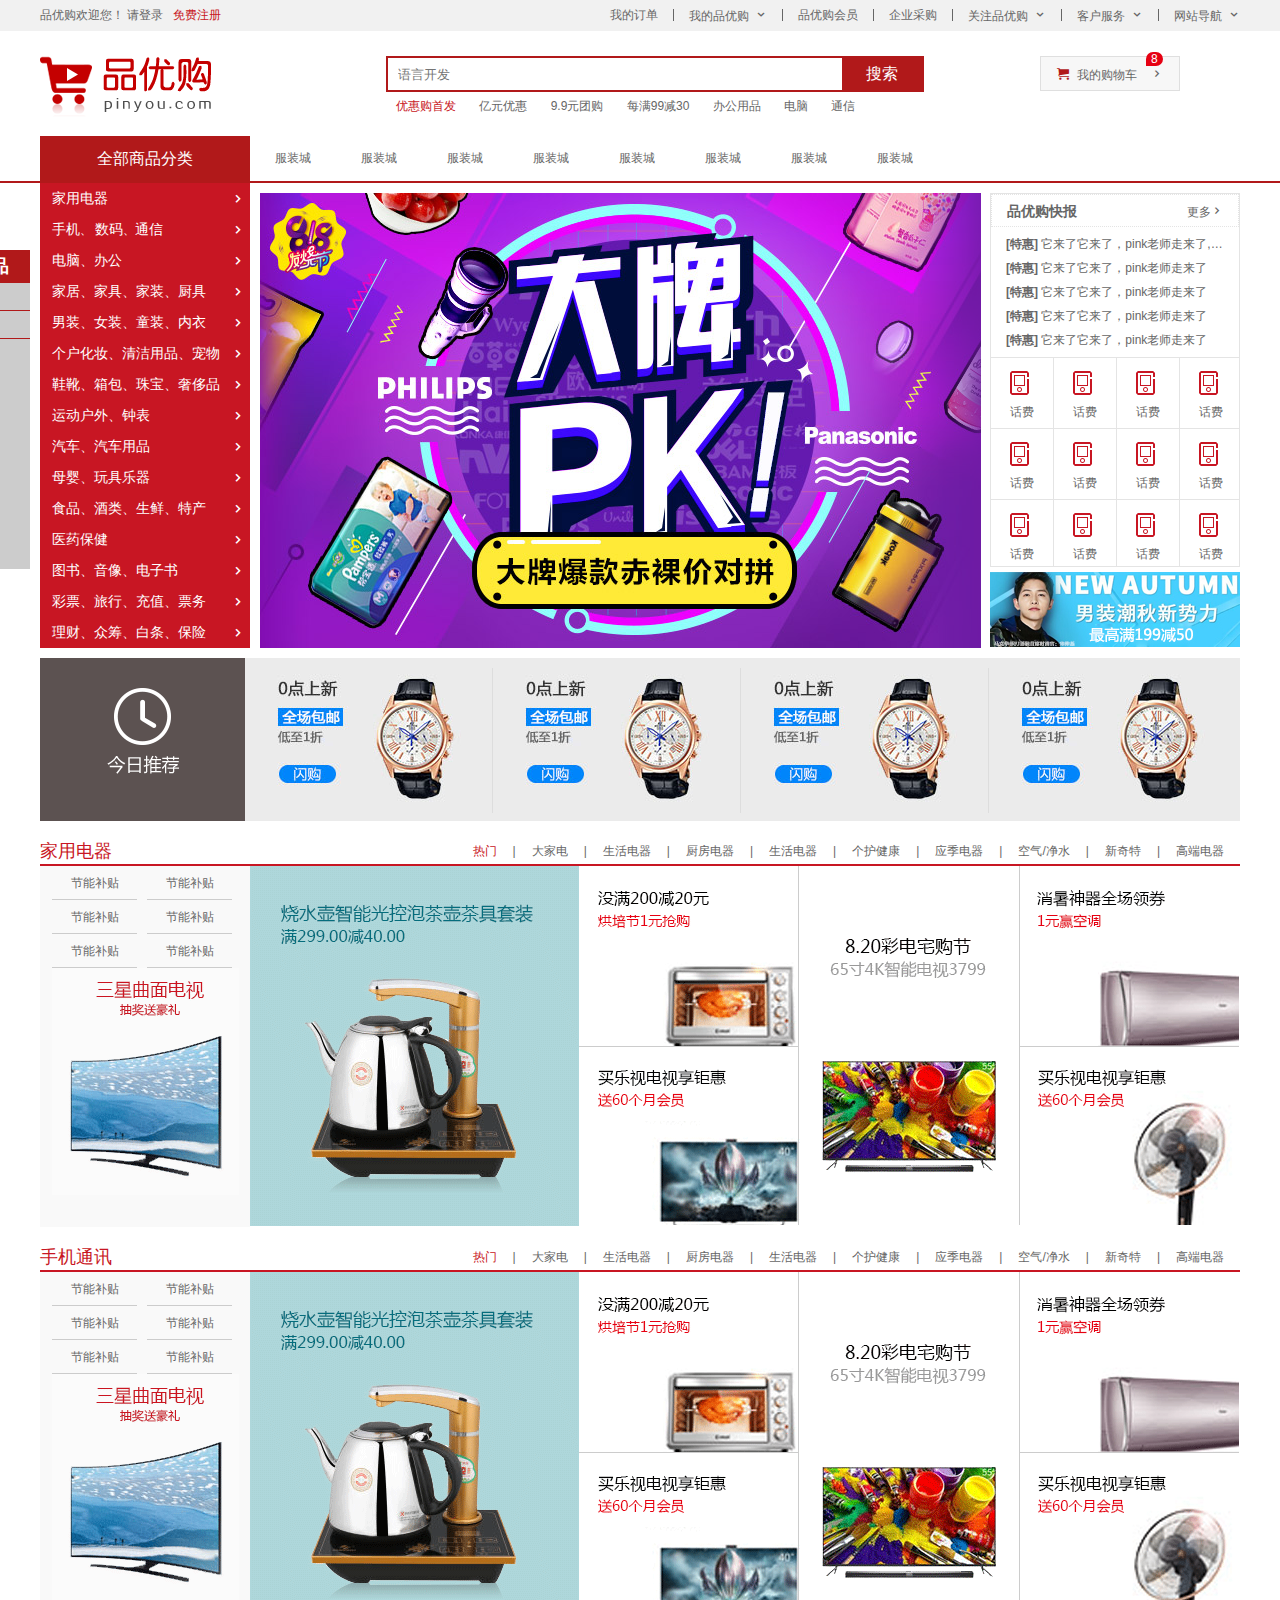
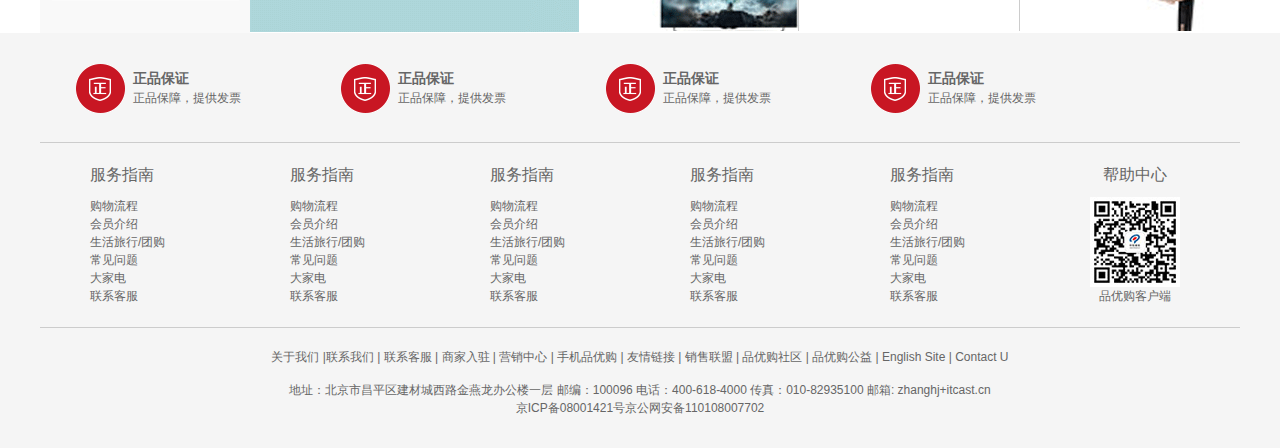
<file: index.html>
<!DOCTYPE html>
<html lang="en">

<head>
    <meta charset="UTF-8">
    <meta http-equiv="X-UA-Compatible" content="IE=edge">
    <meta name="viewport" content="width=device-width, initial-scale=1.0">
    <title>品优购商城-综合网购首选-正品低价、品质保障、配送及时、轻松购物！</title>
    <meta name="description"
        content="品优购商城-专业的综合网上购物商城,销售家电、数码通讯、电脑、家居百货、服装服饰、母婴、图书、食品等数万个品牌优质商品.便捷、诚信的服务，为您提供愉悦的网上购物体验!" />
    <!-- 关键字 -->
    <meta name="keywords" content="网上购物,网上商城,手机,笔记本,电脑,MP3,CD,VCD,DV,相机,数码,配件,手表,存储卡,京东" />

    <link rel="stylesheet" href="css/base.css">
    <link rel="stylesheet" href="css/common.css">
    <!-- 网页标题图标 -->
    <link rel="shortcut icon" href="favicon.ico">
    <link rel="stylesheet" href="css/index.css">
</head>

<body>
    <section class="shortcut">
        <div class="w">
            <div class="fl">
                <ul>
                    <li>品优购欢迎您！&nbsp;</li>
                    <li>
                        <a href="#">请登录 </a>&nbsp;
                        <a href="register.html" class="style_red">免费注册</a>
                    </li>
                </ul>
            </div>
            <div class="fr">
                <ul>
                    <li>我的订单</li>
                    <li></li>
                    <li class="arrow-icon">我的品优购</li>
                    <li></li>
                    <li>品优购会员</li>
                    <li></li>
                    <li>企业采购</li>
                    <li></li>
                    <li class="arrow-icon">关注品优购</li>
                    <li></li>
                    <li class="arrow-icon">客户服务</li>
                    <li></li>
                    <li class="arrow-icon">网站导航</li>
                </ul>
            </div>
    </section>
    <header class="header w">
        <div class="logo">
            <h1><a href="index.html" title="品优购商城">品优购商城</a></h1>
        </div>
        <div class="search">
            <input type="search" name="" id="" placeholder="语言开发">
            <button>搜索</button>
        </div>
        <div class="hotwords">
            <a href="#" class="style_red">优惠购首发</a>
            <a href="#">亿元优惠</a>
            <a href="#">9.9元团购</a>
            <a href="#">每满99减30</a>
            <a href="#">办公用品</a>
            <a href="#">电脑</a>
            <a href="#">通信</a>
        </div>
        <div class="shopcar">
            我的购物车
            <i class="count">8 </i>
        </div>
    </header>
    <nav class="nav">
        <div class="w">
            <div class="dropdown">
                <div class="dt">全部商品分类</div>
                <div class="dd">
                    <ul>
                        <li><a href="#">家用电器</a></li>
                        <li><a href="list.html">手机</a>、 <a href="#">数码</a>、<a href="#">通信</a> </li>
                        <li><a href="#">电脑、办公</a> </li>
                        <li><a href="#">家居、家具、家装、厨具</a> </li>
                        <li><a href="#">男装、女装、童装、内衣</a> </li>
                        <li><a href="#">个户化妆、清洁用品、宠物</a> </li>
                        <li><a href="#">鞋靴、箱包、珠宝、奢侈品</a> </li>
                        <li><a href="#">运动户外、钟表</a> </li>
                        <li><a href="#">汽车、汽车用品</a> </li>
                        <li><a href="#">母婴、玩具乐器</a> </li>
                        <li><a href="#">食品、酒类、生鲜、特产</a> </li>
                        <li><a href="#">医药保健</a> </li>
                        <li><a href="#">图书、音像、电子书</a> </li>
                        <li><a href="#">彩票、旅行、充值、票务</a> </li>
                        <li><a href="#">理财、众筹、白条、保险</a> </li>
                    </ul>
                </div>
            </div>
            <div class="navitems">
                <ul>
                    <li><a href="#">服装城</a></li>
                    <li><a href="#">服装城</a></li>
                    <li><a href="#">服装城</a></li>
                    <li><a href="#">服装城</a></li>
                    <li><a href="#">服装城</a></li>
                    <li><a href="#">服装城</a></li>
                    <li><a href="#">服装城</a></li>
                    <li><a href="#">服装城</a></li>
                </ul>
            </div>
        </div>

    </nav>
    <div class="w">
        <div class="main">
            <div class="focus">
                <ul>
                    <li>
                        <img src="upload/focus1.png" alt="">
                    </li>
                </ul>
            </div>
            <div class="newsFlash">
                <div class="news">
                    <div class="news-hd">
                        <h5>品优购快报</h5>
                        <a href="#" class="more">更多</a>
                    </div>
                    <div class="news-bd">
                        <ul>
                            <li><a href="#"><strong>[特惠]</strong> 它来了它来了，pink老师走来了,niqjkjskljjdsjajk</a></li>
                            <li><a href="#"><strong>[特惠]</strong> 它来了它来了，pink老师走来了</a></li>
                            <li><a href="#"><strong>[特惠]</strong> 它来了它来了，pink老师走来了</a></li>
                            <li><a href="#"><strong>[特惠]</strong> 它来了它来了，pink老师走来了</a></li>
                            <li><a href="#"><strong>[特惠]</strong> 它来了它来了，pink老师走来了</a></li>
                        </ul>
                    </div>
                </div>
                <div class="lifeservice">
                    <ul>
                        <li><i></i>
                            <p>话费</p>
                        </li>
                        <li><i></i>
                            <p>话费</p>
                        </li>
                        <li><i></i>
                            <p>话费</p>
                        </li>
                        <li><i></i>
                            <p>话费</p>
                        </li>
                        <li><i></i>
                            <p>话费</p>
                        </li>
                        <li><i></i>
                            <p>话费</p>
                        </li>
                        <li><i></i>
                            <p>话费</p>
                        </li>
                        <li><i></i>
                            <p>话费</p>
                        </li>
                        <li><i></i>
                            <p>话费</p>
                        </li>
                        <li><i></i>
                            <p>话费</p>
                        </li>
                        <li><i></i>
                            <p>话费</p>
                        </li>
                        <li><i></i>
                            <p>话费</p>
                        </li>
                    </ul>
                </div>
                <div class="bargain">
                    <img src="upload/bargain.png" alt="">
                </div>
            </div>
        </div>
    </div>
    <div class="recom w">
        <div class="recom-hd">
            <img src="upload/recom.png" alt="">
        </div>
        <div class="recom-bd">
            <ul>
                <li> <img src="upload/recom_03.jpg" alt=""></li>
                <li> <img src="upload/recom_03.jpg" alt=""></li>
                <li> <img src="upload/recom_03.jpg" alt=""></li>
                <li> <img src="upload/recom_03.jpg" alt=""></li>
            </ul>

        </div>
    </div>
    <div class="floor w">
        <div class="jiadian" id="jy">
            <div class="box-hd">
                <h3> 家用电器</h3>
                <div class="tab_list">
                    <ul>
                        <li><a href="#" class="style_red">热门</a>|</li>
                        <li><a href="#" >大家电</a>|</li>
                        <li><a href="#" >生活电器</a>|</li>
                        <li><a href="#" >厨房电器</a>|</li>
                        <li><a href="#" >生活电器</a>|</li>
                        <li><a href="#" >个护健康</a>|</li>
                        <li><a href="#" >应季电器</a>|</li>
                        <li><a href="#" >空气/净水</a>|</li>
                        <li><a href="#" >新奇特</a>|</li>
                        <li><a href="#" >高端电器</a></li>
                    </ul>
                </div>
            </div>
            <div class="box-bd">
                <div class="tab_content">
                    <div class="tab_list_item">
                        <div class="col_210">
                            <ul>
                                <li><a href="#">节能补贴</a></li>
                                <li><a href="#">节能补贴</a></li>
                                <li><a href="#">节能补贴</a></li>
                                <li><a href="#">节能补贴</a></li>
                                <li><a href="#">节能补贴</a></li>
                                <li><a href="#">节能补贴</a></li>
                            </ul>
                            <a href="#"><img src="upload/floor-1-1.png" alt=""></a>
                        </div>
                        <div class="col_329">
                            <a href="#"><img src="upload/floor-1-b01.png" alt=""></a>
                        </div>
                        <div class="col_220">
                            <a href="#" class="bb"><img src="upload/floor-1-2.png" alt=""></a>
                            <a href="#"><img src="upload/floor-1-3.png" alt=""></a>
                        </div>
                        <div class="col_221">
                            <a href="#"><img src="upload/floor-1-4.png" alt=""></a>
                        </div>
                        <div class="col_219">
                            <a href="#" class="bb"><img src="upload/floor-1-5.png" alt=""></a>
                            <a href="#"><img src="upload/floor-1-6.png" alt=""></a>
                        </div>
                    </div>
                </div>
            </div>
        </div>

        <div class="jiadian" id="sj">
            <div class="box-hd">
                <h3> 手机通讯</h3>
                <div class="tab_list">
                    <ul>
                        <li><a href="#" class="style_red">热门</a>|</li>
                        <li><a href="#" >大家电</a>|</li>
                        <li><a href="#" >生活电器</a>|</li>
                        <li><a href="#" >厨房电器</a>|</li>
                        <li><a href="#" >生活电器</a>|</li>
                        <li><a href="#" >个护健康</a>|</li>
                        <li><a href="#" >应季电器</a>|</li>
                        <li><a href="#" >空气/净水</a>|</li>
                        <li><a href="#" >新奇特</a>|</li>
                        <li><a href="#" >高端电器</a></li>
                    </ul>
                </div>
            </div>
            <div class="box-bd">
                <div class="tab_content">
                    <div class="tab_list_item">
                        <div class="col_210">
                            <ul>
                                <li><a href="#">节能补贴</a></li>
                                <li><a href="#">节能补贴</a></li>
                                <li><a href="#">节能补贴</a></li>
                                <li><a href="#">节能补贴</a></li>
                                <li><a href="#">节能补贴</a></li>
                                <li><a href="#">节能补贴</a></li>
                            </ul>
                            <a href="#"><img src="upload/floor-1-1.png" alt=""></a>
                        </div>
                        <div class="col_329">
                            <a href="#"><img src="upload/floor-1-b01.png" alt=""></a>
                        </div>
                        <div class="col_220">
                            <a href="#" class="bb"><img src="upload/floor-1-2.png" alt=""></a>
                            <a href="#"><img src="upload/floor-1-3.png" alt=""></a>
                        </div>
                        <div class="col_221">
                            <a href="#"><img src="upload/floor-1-4.png" alt=""></a>
                        </div>
                        <div class="col_219">
                            <a href="#" class="bb"><img src="upload/floor-1-5.png" alt=""></a>
                            <a href="#"><img src="upload/floor-1-6.png" alt=""></a>
                        </div>
                    </div>
                </div>
            </div>
        </div>
    </div>
    <footer class="footer">
        <div class="w">
            <div class="mode_service">
                <ul>
                    <li>
                        <h5></h5>
                        <div class="service_txt">
                            <h4>正品保证</h4>
                            <p>正品保障，提供发票</p>
                        </div>
                    </li>
                    <li>
                        <h5></h5>
                        <div class="service_txt">
                            <h4>正品保证</h4>
                            <p>正品保障，提供发票</p>
                        </div>
                    </li>
                    <li>
                        <h5></h5>
                        <div class="service_txt">
                            <h4>正品保证</h4>
                            <p>正品保障，提供发票</p>
                        </div>
                    </li>
                    <li>
                        <h5></h5>
                        <div class="service_txt">
                            <h4>正品保证</h4>
                            <p>正品保障，提供发票</p>
                        </div>
                    </li>
                </ul>
            </div>
            <div class="mode_help">
                <dl>
                    <dt>
                        服务指南
                    </dt>
                    <dd><a href="#">购物流程</a></dd>
                    <dd><a href="#">会员介绍</a></dd>
                    <dd><a href="#">生活旅行/团购</a></dd>
                    <dd><a href="#">常见问题</a></dd>
                    <dd><a href="#">大家电</a></dd>
                    <dd><a href="#">联系客服 </a></dd>
                </dl>
                <dl>
                    <dt>
                        服务指南
                    </dt>
                    <dd><a href="#">购物流程</a></dd>
                    <dd><a href="#">会员介绍</a></dd>
                    <dd><a href="#">生活旅行/团购</a></dd>
                    <dd><a href="#">常见问题</a></dd>
                    <dd><a href="#">大家电</a></dd>
                    <dd><a href="#">联系客服 </a></dd>
                </dl>
                <dl>
                    <dt>
                        服务指南
                    </dt>
                    <dd><a href="#">购物流程</a></dd>
                    <dd><a href="#">会员介绍</a></dd>
                    <dd><a href="#">生活旅行/团购</a></dd>
                    <dd><a href="#">常见问题</a></dd>
                    <dd><a href="#">大家电</a></dd>
                    <dd><a href="#">联系客服 </a></dd>
                </dl>
                <dl>
                    <dt>
                        服务指南
                    </dt>
                    <dd><a href="#">购物流程</a></dd>
                    <dd><a href="#">会员介绍</a></dd>
                    <dd><a href="#">生活旅行/团购</a></dd>
                    <dd><a href="#">常见问题</a></dd>
                    <dd><a href="#">大家电</a></dd>
                    <dd><a href="#">联系客服 </a></dd>
                </dl>
                <dl>
                    <dt>
                        服务指南
                    </dt>
                    <dd><a href="#">购物流程</a></dd>
                    <dd><a href="#">会员介绍</a></dd>
                    <dd><a href="#">生活旅行/团购</a></dd>
                    <dd><a href="#">常见问题</a></dd>
                    <dd><a href="#">大家电</a></dd>
                    <dd><a href="#">联系客服 </a></dd>
                </dl>
                <dl>
                    <dt>帮助中心</dt>
                    <dd><img src="images/wx_cz.jpg" alt="">
                        品优购客户端</dd>

                </dl>
            </div>
            <div class="mode_copyright">
                <div class="links">
                    <a href="#">关于我们</a> |<a href="#">联系我们</a>
                    | 联系客服 | 商家入驻 | 营销中心 | 手机品优购 | 友情链接 | 销售联盟 | 品优购社区 | 品优购公益 | English Site | Contact U
                </div>
                <div class="copyright">
                    地址：北京市昌平区建材城西路金燕龙办公楼一层 邮编：100096 电话：400-618-4000 传真：010-82935100 邮箱: zhanghj+itcast.cn
                    <br>京ICP备08001421号京公网安备110108007702
                </div>
            </div>
        </div>

    </footer>
<div class="maodian">
    <h4>全部商品</h4>
    <ul>
        <li><a href="#jy">家用电器</a></li>
        <li><a href="#sj">手机通讯</a></li>
    </ul>
</div>

</body>

</html>
</file>
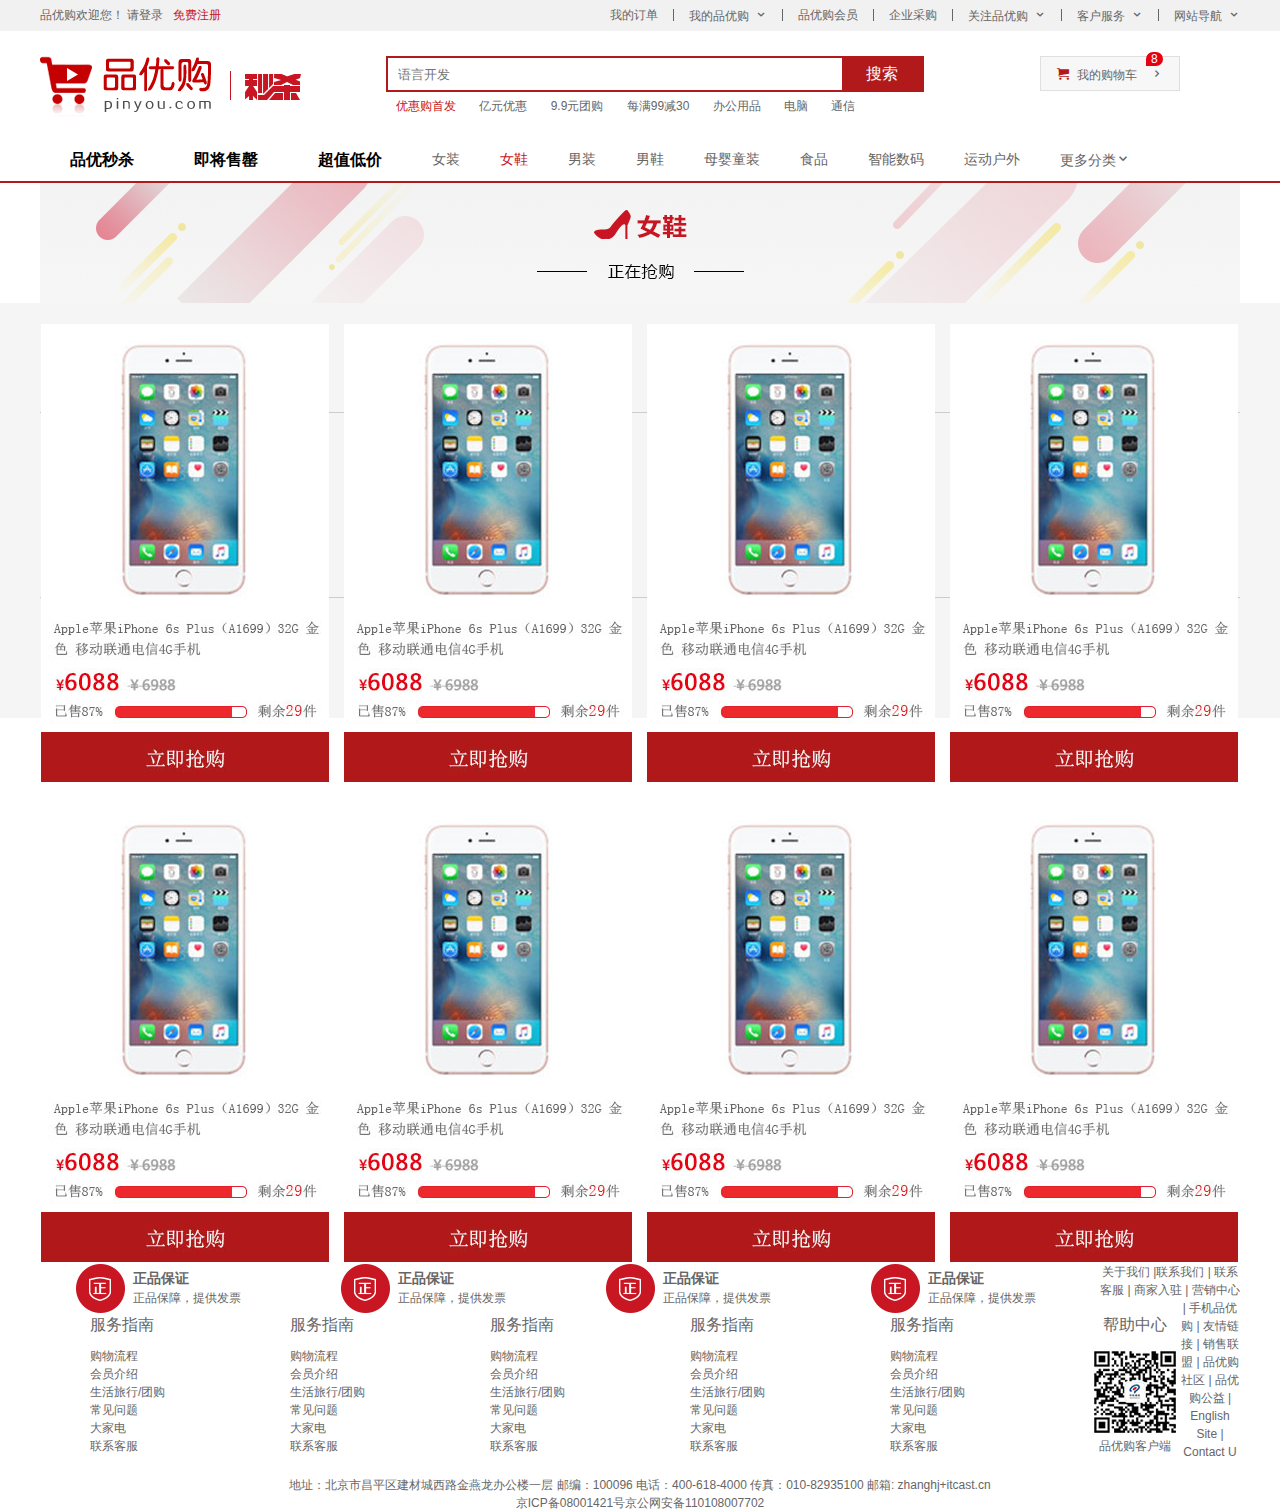
<file: list.html>
<!DOCTYPE html>
<html lang="en">

<head>
    <meta charset="UTF-8">
    <meta http-equiv="X-UA-Compatible" content="IE=edge">
    <meta name="viewport" content="width=device-width, initial-scale=1.0">
    <title>列表页-综合网购首选-正品低价、品质保障、配送及时、轻松购物！</title>
    <meta name="description"
        content="品优购商城-专业的综合网上购物商城,销售家电、数码通讯、电脑、家居百货、服装服饰、母婴、图书、食品等数万个品牌优质商品.便捷、诚信的服务，为您提供愉悦的网上购物体验!" />
    <!-- 关键字 -->
    <meta name="keywords" content="网上购物,网上商城,手机,笔记本,电脑,MP3,CD,VCD,DV,相机,数码,配件,手表,存储卡,京东" />
    <link rel="stylesheet" href="css/base.css">
    <link rel="stylesheet" href="css/common.css">
    <link rel="shortcut icon" href="favicon.ico">
    <link rel="stylesheet" href="css/list.css">
</head>

<body>
    <section class="shortcut">
        <div class="w">
            <div class="fl">
                <ul>
                    <li>品优购欢迎您！&nbsp;</li>
                    <li>
                        <a href="#">请登录 </a>&nbsp;
                        <a href="#" class="style_red">免费注册</a>
                    </li>
                </ul>
            </div>
            <div class="fr">
                <ul>
                    <li>我的订单</li>
                    <li></li>
                    <li class="arrow-icon">我的品优购</li>
                    <li></li>
                    <li>品优购会员</li>
                    <li></li>
                    <li>企业采购</li>
                    <li></li>
                    <li class="arrow-icon">关注品优购</li>
                    <li></li>
                    <li class="arrow-icon">客户服务</li>
                    <li></li>
                    <li class="arrow-icon">网站导航</li>
                </ul>
            </div>
    </section>
    <header class="header w">
        <div class="logo">
            <h1><a href="index.html" title="品优购商城">品优购商城</a></h1>
        </div>
        <div class="sk">
            <img src="images/sk.png" alt="">
        </div>
        <div class="search">
            <input type="search" name="" id="" placeholder="语言开发">
            <button>搜索</button>
        </div>
        <div class="hotwords">
            <a href="#" class="style_red">优惠购首发</a>
            <a href="#">亿元优惠</a>
            <a href="#">9.9元团购</a>
            <a href="#">每满99减30</a>
            <a href="#">办公用品</a>
            <a href="#">电脑</a>
            <a href="#">通信</a>
        </div>
        <div class="shopcar">
            我的购物车
            <i class="count">8 </i>
        </div>
    </header>
    <nav class="nav">
        <div class="w">
           <div class="sk_list">
            <ul>
                <li><a href="#">品优秒杀</a></li>
                <li><a href="#">即将售罄</a></li>
                <li><a href="#">超值低价</a></li>
            </ul>
           </div>
          <div class="sk_con">
            <ul>
                <li><a href="#">女装</a></li>
                <li><a href="#" class="style_red">女鞋</a></li>
                <li><a href="#">男装</a></li>
                <li><a href="#">男鞋</a></li>
                <li><a href="#">母婴童装</a></li>
                <li><a href="#">食品</a></li>
                <li><a href="#">智能数码</a></li>
                <li><a href="#">运动户外</a></li>
                <li><a href="#" class="more">更多分类</a></li>
                
            </ul>
          </div>
        </div>

    </nav>
    <div class="sk_container w">
        <div class="sk_hd"><img src="upload/bg_03.png" alt=""></div>
        <div class="sk_bd">
            <ul>
               <li><a href="#"><img src="upload/list.jpg" alt=""></a></li> 
               <li><a href="#"><img src="upload/list.jpg" alt=""></a></li> 
               <li><a href="#"><img src="upload/list.jpg" alt=""></a></li> 
               <li><a href="#"><img src="upload/list.jpg" alt=""></a></li> 
               <li><a href="#"><img src="upload/list.jpg" alt=""></a></li> 
               <li><a href="#"><img src="upload/list.jpg" alt=""></a></li> 
               <li><a href="#"><img src="upload/list.jpg" alt=""></a></li> 
               <li><a href="#"><img src="upload/list.jpg" alt=""></a></li> 
            </ul>
        </div>
    </div>
    <footer class="footer">
        <div class="w">
            <div class="mode_service">
                <ul>
                    <li>
                        <h5></h5>
                        <div class="service_txt">
                            <h4>正品保证</h4>
                            <p>正品保障，提供发票</p>
                        </div>
                    </li>
                    <li>
                        <h5></h5>
                        <div class="service_txt">
                            <h4>正品保证</h4>
                            <p>正品保障，提供发票</p>
                        </div>
                    </li>
                    <li>
                        <h5></h5>
                        <div class="service_txt">
                            <h4>正品保证</h4>
                            <p>正品保障，提供发票</p>
                        </div>
                    </li>
                    <li>
                        <h5></h5>
                        <div class="service_txt">
                            <h4>正品保证</h4>
                            <p>正品保障，提供发票</p>
                        </div>
                    </li>
                </ul>
            </div>
            <div class="mode_help">
                <dl>
                    <dt>
                        服务指南
                    </dt>
                    <dd><a href="#">购物流程</a></dd>
                    <dd><a href="#">会员介绍</a></dd>
                    <dd><a href="#">生活旅行/团购</a></dd>
                    <dd><a href="#">常见问题</a></dd>
                    <dd><a href="#">大家电</a></dd>
                    <dd><a href="#">联系客服 </a></dd>
                </dl>
                <dl>
                    <dt>
                        服务指南
                    </dt>
                    <dd><a href="#">购物流程</a></dd>
                    <dd><a href="#">会员介绍</a></dd>
                    <dd><a href="#">生活旅行/团购</a></dd>
                    <dd><a href="#">常见问题</a></dd>
                    <dd><a href="#">大家电</a></dd>
                    <dd><a href="#">联系客服 </a></dd>
                </dl>
                <dl>
                    <dt>
                        服务指南
                    </dt>
                    <dd><a href="#">购物流程</a></dd>
                    <dd><a href="#">会员介绍</a></dd>
                    <dd><a href="#">生活旅行/团购</a></dd>
                    <dd><a href="#">常见问题</a></dd>
                    <dd><a href="#">大家电</a></dd>
                    <dd><a href="#">联系客服 </a></dd>
                </dl>
                <dl>
                    <dt>
                        服务指南
                    </dt>
                    <dd><a href="#">购物流程</a></dd>
                    <dd><a href="#">会员介绍</a></dd>
                    <dd><a href="#">生活旅行/团购</a></dd>
                    <dd><a href="#">常见问题</a></dd>
                    <dd><a href="#">大家电</a></dd>
                    <dd><a href="#">联系客服 </a></dd>
                </dl>
                <dl>
                    <dt>
                        服务指南
                    </dt>
                    <dd><a href="#">购物流程</a></dd>
                    <dd><a href="#">会员介绍</a></dd>
                    <dd><a href="#">生活旅行/团购</a></dd>
                    <dd><a href="#">常见问题</a></dd>
                    <dd><a href="#">大家电</a></dd>
                    <dd><a href="#">联系客服 </a></dd>
                </dl>
                <dl>
                    <dt>帮助中心</dt>
                    <dd><img src="images/wx_cz.jpg" alt="">
                        品优购客户端</dd>

                </dl>
            </div>
            <div class="mode_copyright">
                <div class="links">
                    <a href="#">关于我们</a> |<a href="#">联系我们</a>
                    | 联系客服 | 商家入驻 | 营销中心 | 手机品优购 | 友情链接 | 销售联盟 | 品优购社区 | 品优购公益 | English Site | Contact U
                </div>
                <div class="copyright">
                    地址：北京市昌平区建材城西路金燕龙办公楼一层 邮编：100096 电话：400-618-4000 传真：010-82935100 邮箱: zhanghj+itcast.cn
                    <br>京ICP备08001421号京公网安备110108007702
                </div>
            </div>
        </div>
    </footer>
</body>

</html>
</file>
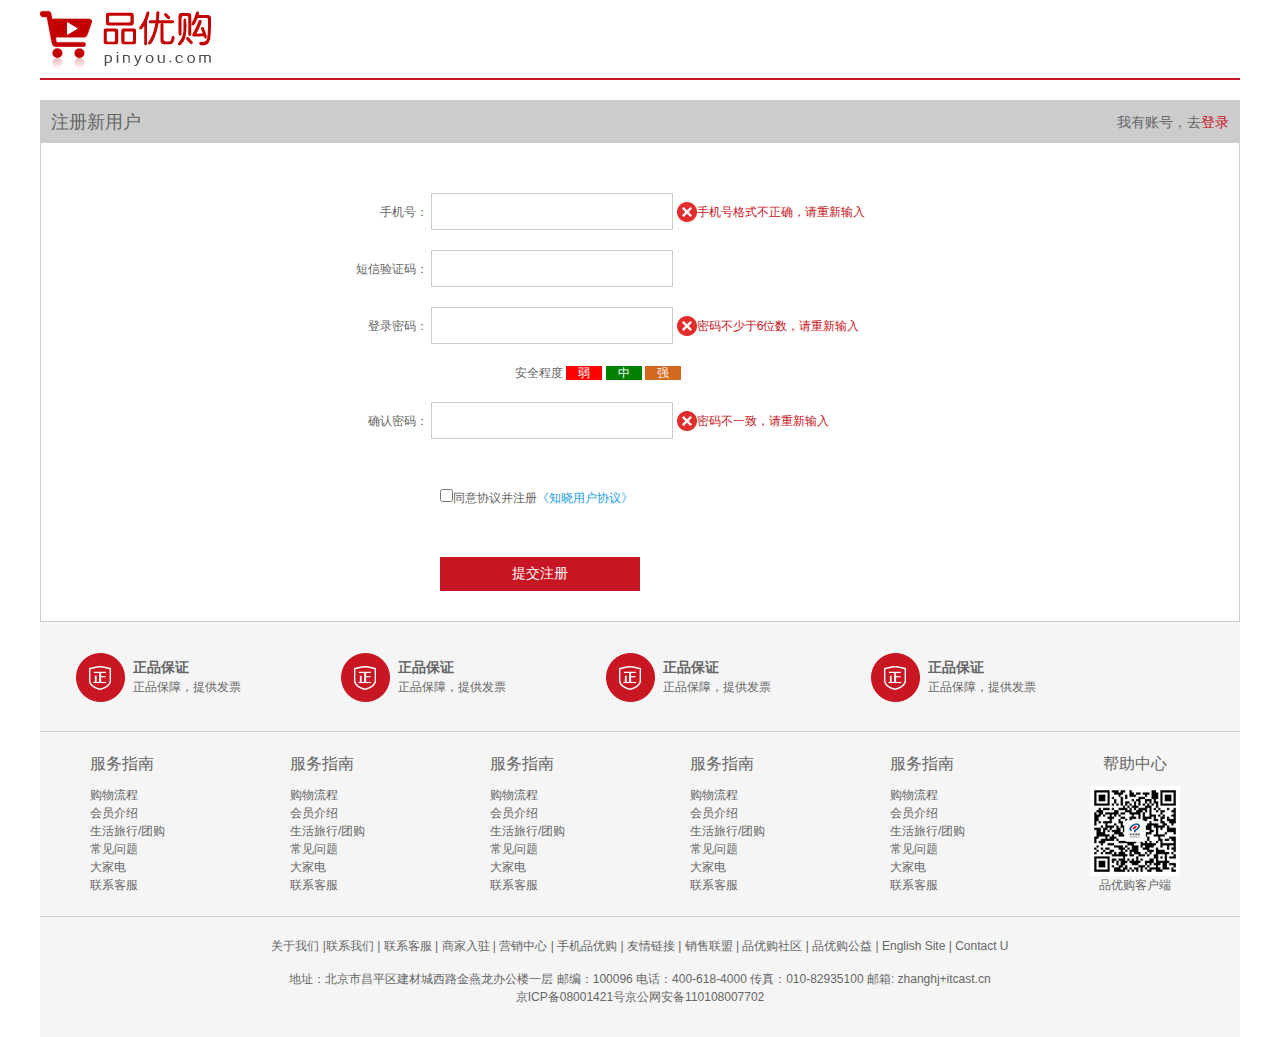
<file: register.html>
<!DOCTYPE html>
<html lang="en">

<head>
    <meta charset="UTF-8">
    <meta http-equiv="X-UA-Compatible" content="IE=edge">
    <meta name="viewport" content="width=device-width, initial-scale=1.0">
    <title>注册页面</title>
    <link rel="stylesheet" href="css/base.css">
    <link rel="stylesheet" href="css/common.css">
    <!-- 网页标题图标 -->
    <link rel="shortcut icon" href="favicon.ico">
    <link rel="stylesheet" href="css/register.css">
</head>

<body>
    <div class="w">
        <header>
            <a href="index.html"><img src="images/logo.png" alt=""></a>
        </header>
        <div class="regiosterarea">
            <h3>注册新用户
                <div class="login">
                    我有账号，去<a href="#">登录</a>
                </div>
            </h3>
            <div class="reg_form">
                <form action="">
                    <ul>
                        <li>
                            <label for="">手机号：</label>
                            <input type="text" class="inp">
                            <span class="error"><i class="error_icon"></i>手机号格式不正确，请重新输入</span>
                        </li>
                        <li>
                            <label for="">短信验证码：</label>
                            <input type="text" class="inp">
                        </li>
                        <li>
                            <label for="">登录密码：</label>
                            <input type="password" class="inp">
                            <span class="error"><i class="error_icon"></i>密码不少于6位数，请重新输入</span>
                        </li>
                        <li class="safe">
                            安全程度 <em>弱</em> <em>中</em> <em>强</em>
                        </li>
                        <li>
                            <label for="">确认密码：</label>
                            <input type="password" class="inp">
                            <span class="error"><i class="error_icon"></i>密码不一致，请重新输入</span>
                        </li>
                        <li class="agree">
                            <input type="checkbox" name="" id="">同意协议并注册<a href="#">《知晓用户协议》</a>
                        </li>
                        <li>
                            <input type="submit" value="提交注册" class="btn">
                        </li>
                    </ul>
                </form>
            </div>
        </div>
        <footer class="footer">
            <div class="w">
                <div class="mode_service">
                    <ul>
                        <li>
                            <h5></h5>
                            <div class="service_txt">
                                <h4>正品保证</h4>
                                <p>正品保障，提供发票</p>
                            </div>
                        </li>
                        <li>
                            <h5></h5>
                            <div class="service_txt">
                                <h4>正品保证</h4>
                                <p>正品保障，提供发票</p>
                            </div>
                        </li>
                        <li>
                            <h5></h5>
                            <div class="service_txt">
                                <h4>正品保证</h4>
                                <p>正品保障，提供发票</p>
                            </div>
                        </li>
                        <li>
                            <h5></h5>
                            <div class="service_txt">
                                <h4>正品保证</h4>
                                <p>正品保障，提供发票</p>
                            </div>
                        </li>
                    </ul>
                </div>
                <div class="mode_help">
                    <dl>
                        <dt>
                            服务指南
                        </dt>
                        <dd><a href="#">购物流程</a></dd>
                        <dd><a href="#">会员介绍</a></dd>
                        <dd><a href="#">生活旅行/团购</a></dd>
                        <dd><a href="#">常见问题</a></dd>
                        <dd><a href="#">大家电</a></dd>
                        <dd><a href="#">联系客服 </a></dd>
                    </dl>
                    <dl>
                        <dt>
                            服务指南
                        </dt>
                        <dd><a href="#">购物流程</a></dd>
                        <dd><a href="#">会员介绍</a></dd>
                        <dd><a href="#">生活旅行/团购</a></dd>
                        <dd><a href="#">常见问题</a></dd>
                        <dd><a href="#">大家电</a></dd>
                        <dd><a href="#">联系客服 </a></dd>
                    </dl>
                    <dl>
                        <dt>
                            服务指南
                        </dt>
                        <dd><a href="#">购物流程</a></dd>
                        <dd><a href="#">会员介绍</a></dd>
                        <dd><a href="#">生活旅行/团购</a></dd>
                        <dd><a href="#">常见问题</a></dd>
                        <dd><a href="#">大家电</a></dd>
                        <dd><a href="#">联系客服 </a></dd>
                    </dl>
                    <dl>
                        <dt>
                            服务指南
                        </dt>
                        <dd><a href="#">购物流程</a></dd>
                        <dd><a href="#">会员介绍</a></dd>
                        <dd><a href="#">生活旅行/团购</a></dd>
                        <dd><a href="#">常见问题</a></dd>
                        <dd><a href="#">大家电</a></dd>
                        <dd><a href="#">联系客服 </a></dd>
                    </dl>
                    <dl>
                        <dt>
                            服务指南
                        </dt>
                        <dd><a href="#">购物流程</a></dd>
                        <dd><a href="#">会员介绍</a></dd>
                        <dd><a href="#">生活旅行/团购</a></dd>
                        <dd><a href="#">常见问题</a></dd>
                        <dd><a href="#">大家电</a></dd>
                        <dd><a href="#">联系客服 </a></dd>
                    </dl>
                    <dl>
                        <dt>帮助中心</dt>
                        <dd><img src="images/wx_cz.jpg" alt="">
                            品优购客户端</dd>
    
                    </dl>
                </div>
                <div class="mode_copyright">
                    <div class="links">
                        <a href="#">关于我们</a> |<a href="#">联系我们</a>
                        | 联系客服 | 商家入驻 | 营销中心 | 手机品优购 | 友情链接 | 销售联盟 | 品优购社区 | 品优购公益 | English Site | Contact U
                    </div>
                    <div class="copyright">
                        地址：北京市昌平区建材城西路金燕龙办公楼一层 邮编：100096 电话：400-618-4000 传真：010-82935100 邮箱: zhanghj+itcast.cn
                        <br>京ICP备08001421号京公网安备110108007702
                    </div>
                </div>
            </div>
    
        </footer>
    </div>
</body>

</html>
</file>
<file: css/base.css>
/* 把我们所有标签的内外边距清零 */
* {
    margin: 0;
    padding: 0;
    /* css3盒子模型 */
    box-sizing: border-box;
}
/* em 和 i 斜体的文字不倾斜 */
em,
i {
    font-style: normal
}
/* 去掉li 的小圆点 */
li {
    list-style: none
}

img {
    /* border 0 照顾低版本浏览器 如果 图片外面包含了链接会有边框的问题 */
    border: 0;
    /* 取消图片底侧有空白缝隙的问题 */
    vertical-align: middle
}

button {
    /* 当我们鼠标经过button 按钮的时候，鼠标变成小手 */
    cursor: pointer
}

a {
    color: #666;
    text-decoration: none
}

a:hover {
    color: #c81623
}

button,
input {
    /* "\5B8B\4F53" 就是宋体的意思 这样浏览器兼容性比较好 */
    font-family: Microsoft YaHei, Heiti SC, tahoma, arial, Hiragino Sans GB, "\5B8B\4F53", sans-serif;
    /* 默认有灰色边框我们需要手动去掉 */
    border: 0; 
    outline: none;
    border:0;
    outline: none;
}

body {
    /* CSS3 抗锯齿形 让文字显示的更加清晰 */
    -webkit-font-smoothing: antialiased;
    background-color: #fff;
    font: 12px/1.5 Microsoft YaHei, Heiti SC, tahoma, arial, Hiragino Sans GB, "\5B8B\4F53", sans-serif;
    color: #666
}

.hide,
.none {
    display: none
}
/* 清除浮动 */
.clearfix:after {
    visibility: hidden;
    clear: both;
    display: block;
    content: ".";
    height: 0
}

.clearfix {
    *zoom: 1
}
</file>
<file: css/common.css>
@font-face {
    font-family: 'icomoon';
    src: url('../fonts/icomoon.eot?tomleg');
    src: url('../fonts/icomoon.eot?tomleg#iefix') format('embedded-opentype'),
        url('../fonts/icomoon.ttf?tomleg') format('truetype'),
        url('../fonts/icomoon.woff?tomleg') format('woff'),
        url('../fonts/icomoon.svg?tomleg#icomoon') format('svg');
    font-weight: normal;
    font-style: normal;
    font-display: block;
}

.w {
    width: 1200px;
    margin: 0 auto;
}

.fl {
    float: left;
}

.fr {
    float: right;
}

.style_red {
    color: #c81623;
}

.shortcut {
    height: 31px;
    line-height: 31px;
    background-color: #f1f1f1;
}

.shortcut ul li {
    float: left;
}

.shortcut .fr ul li:nth-child(even) {
    width: 1px;
    height: 12px;
    background-color: #666;
    margin: 9px 15px 0 15px;

}

.arrow-icon::after {
    content: '\e91e';
    font-family: 'icomoon';
    margin-left: 6px;
}

.header {
    position: relative;
    height: 105px;
    background-color: #fff;
}

.logo {
    position: absolute;
    top: 25px;
    width: 171px;
    height: 61px;

}

.logo a {
    display: block;
    width: 171px;
    height: 61px;
    background: url(../images/logo.png) no-repeat;
    font-size: 0;
}

.search {
    position: absolute;
    top: 25px;
    left: 346px;
    width: 538px;
    height: 36px;
    border: 2px solid #b1191a;
}

.search input {
    float: left;
    width: 454px;
    height: 32px;
    padding-left: 10px;
}

.search button {
    float: right;
    width: 80px;
    height: 33px;
    background-color: #b1191a;
    font-size: 16px;
    color: #fff;
}

.hotwords {
    position: absolute;
    top: 66px;
    left: 346px;
}

.hotwords a {
    margin: 0 10px;
}

.shopcar {
    position: absolute;
    top: 25px;
    right: 60px;
    width: 140px;
    height: 35px;
    line-height: 35px;
    border: 1px solid #dfdfdf;
    background-color: #f7f7f7;
    text-align: center;
}


.shopcar::before {
    margin-right: 5px;
    content: '\e93a';
    font-family: 'icomoon';
    color: #b1191a;
}

.shopcar::after {
    margin-left: 10px;
    content: '\e920';
    font-family: 'icomoon';
}

.count {
    position: absolute;
    top: -5px;
    left: 105px;
    height: 14px;
    line-height: 14px;
    color: #fff;
    background-color: #e60012;
    padding: 0 5px;
    border-radius: 7px 7px 7px 0;
}

.nav {
    height: 47px;
    border-bottom: 2px solid #b1191a;
}

.nav .dropdown {
    float: left;
    width: 210px;
    height: 45px;
    background-color: #b1191a;
}

.nav .navitems {
    float: left;
}

.dropdown .dt {
    width: 100%;
    height: 100%;
    color: #fff;
    text-align: center;
    line-height: 45px;
    font-size: 16px;
}

.dropdown .dd {
    
    width: 210px;
    height: 465px;
    background-color: #c81623;
    margin-top: 2px;
}

.dropdown .dd ul li {
    position: relative;
    height: 31px;
    line-height: 31px;
    margin-left: 2px;
    padding-left: 10px;
    color: #fff;
}

.dropdown .dd ul li::after {
    position: absolute;
    top: 1px;
    right: 5px;
    content: '\e920';
    font-family: 'icomoon';
    font-size: 14px;
}

.dropdown .dd ul li a {
    font-size: 14px;
    color: #fff;
}

.dropdown .dd ul li:hover {
    background-color: #fff;

}

.dropdown .dd ul li:hover a {
    color: #c81623;
}

.navitems ul li {
    float: left;
}

.navitems ul li a {
    display: block;
    height: 45px;
    line-height: 45px;
    padding: 0 25px;
}

.footer {

    height: 415px;
    background-color: #f5f5f5;
    padding-top: 30px;
}

.footer  .mode_service {
    height: 80px;
    border-bottom: 1px solid #cccccc;
}
.mode_service ul li {
    float: left;
    width: 265px;
    height: 50px;
    padding-left: 35px;
}
.mode_service ul li h5 {
    float: left;
    width: 50px;
    height: 50px;
    margin-right: 8px;
    background: url(../images/icons.png) no-repeat -252px -2px;;
}
.service_txt {
    margin-top: 5px;
}
.service_txt h4 {
    font-size: 14px;
}
.service_txt  p {
    font-size: 12px;
}
.mode_help {
    height: 185px;
    border-bottom: 1px solid #cccccc;
    padding-top: 20px;
    padding-left: 50px;
}
.mode_help dl {
    float: left;
  width: 200px;
  height: 142px;
}
.mode_help dl dt {
    font-size: 16px;
    margin-bottom: 10px;
}
.mode_help dl:last-child {
    width: 90px;
    text-align: center;
}
.mode_copyright {
    padding-top: 20px;
    text-align: center;
}
.copyright {
    padding-top: 15px;
}
.maodian {
    position: fixed;
    top: 250px;
    right: 50%;
    margin-right: 610px;
    width: 115px;
    height: 319px;
    background-color:#ccc;
    text-align: center;
}
.maodian h4 {
    height: 33px;
    line-height: 33px;
    background-color: #b1191a;
    font-size: 18px;
    color: #fff;
}
.maodian ul li {
    height: 28px;
    line-height: 28px;
    border-bottom: 1px solid #b1191a;
}
</file>
<file: css/index.css>
.main {
    width: 980px;
    height: 455px;
    margin-left: 220px;
    margin-top: 10px;

}

.focus {
    float: left;
    width: 721px;
    height: 455px;
}

.newsFlash {
    float: right;
    width: 250px;
    height: 455px;

}

.news {
    height: 165px;
    border: 1px solid #e4e4e4;
}

.news-hd {
    height: 33px;
    line-height: 33px;
    border: 1px dotted #e4e4e4;
    padding: 0 15px;
}

.news-hd h5 {
    float: left;
    font-size: 14px;
}

.news-hd a {

    float: right;
}

.news-hd a::after {
    font-family: 'icomoon';
    content: '\e920';
}

.news-bd {
    padding: 5px 15px 0;
}

.news-bd ul li {
    height: 24px;
    line-height: 24px;
    overflow: hidden;
    white-space: nowrap;
    text-overflow:ellipsis ;
}

.lifeservice {
    overflow: hidden;
    height: 209px;
    border: 1px solid #e4e4e4;
    border-top: 0;
}
.lifeservice ul {
    width: 252px; 

}
.lifeservice ul li {
    float: left;
    width: 63px;
    height: 71px;
    border-bottom: 1px solid #e4e4e4;
    border-right: 1px solid #e4e4e4;
    text-align: center;
}
.lifeservice ul li i {
    display: inline-block;
    width: 24px;
    height: 28px;
    margin-top: 12px;
    background: url(../images/icons.png) no-repeat -19px -15px;
}
.bargain {
    margin-top: 5px;
}
.recom {
    height: 163px;
    background-color: #ebebeb;
    margin-top: 10px;
   
}
.recom .recom-hd {  
    float: left;
    width: 205px;
    height: 163px;
    background-color: #5c5251;
    text-align: center;
    padding-top: 30px;
}
.recom .recom-bd  ul li {
    position: relative;
    float: left;
}
.recom .recom-bd  ul li:nth-child(-n+3):after {
    content: '';
    position: absolute;
    right: 0;
    top: 10px;
    width: 1px;
    height: 145px;
    background-color: #ddd;
}
.jiadian .box-hd {
    height: 30px;
    line-height: 30px;
    border-bottom: 2px solid #c81623;
    margin-top: 15px;
}
.jiadian .box-hd h3 {
    float: left;
    font-size: 18px;
    color: #c81623;
    font-weight: 400;
}
.jiadian .box-hd ul {
    float: right;
}
.jiadian .box-hd ul li {
    float:left ;
    
}
.jiadian .box-hd ul li a {
    padding: 0 16px;
}
.tab_list_item {
    height: 361px;
    text-align: center;
}
.tab_list_item .col_210 {
    float: left;
    width: 210px;
    height: 361px;
    background-color: #f9f9f9;
}
.col_210 ul {
    padding-left: 12px;
}
.col_210 ul li {
    float: left;
    width: 85px;
    height: 34px;
    line-height: 34px;
    border-bottom: 1px solid  #ccc;
    margin-right: 10px;
}
.bb {
    display: block;
    border-bottom: 1px solid  #ccc;
}
.col_329 {
    float: left;
}
.col_220 {
    float: left;
    width: 220px;
    border-right: 1px solid #ccc;
}
.col_221 {
    float: left;
    width: 221px;
    border-right: 1px solid #ccc;
}
.col_219 {
    float: left;
    width: 219px;
}
</file>
<file: css/list.css>
.nav {
    overflow: hidden;
}
.sk {
    position: absolute;
    left: 190px;
    top: 40px;
    border-left: 1px solid #c81523;
    padding: 3px 0 0 14px;
}
.sk_list {
    float: left;
}
.sk_list ul li {
    float: left;
}
.sk_list ul li a {
    display: block;
    line-height: 47px;
    padding:  0 30px;
    font-size: 16px;
    font-weight: 700;
    color: #000;
}
.sk_con {
    float: left;
}
.sk_con ul li {
    float: left;
}
.sk_con ul li a {
    display: block;
    line-height: 47px;
    padding:  0 20px;
    font-size: 14px;
}
.sk_con .more::after {
    content: '\e91e';
    font-family: 'icomoon';
}
.sk_bd ul li  {
    float: left;
    overflow: hidden;
    width: 290px;
    height: 460px;
    border: 1px solid transparent;
    margin-top: 20px;
    margin-right: 13px;
}
.sk_bd ul li:hover {
    border: 1px solid #c81523;
}
.sk_bd ul li:nth-child(4n) {
    margin-right: 0;
}
</file>
<file: css/register.css>
.w {
    width: 1200px;
    margin: 0 auto;
}

header {
    height: 80px;
    border-bottom: 2px solid #c81523;
}

header a img {
    padding-top: 10px;
}

.regiosterarea {
    height: 522px;
    border: 1px solid #ccc;
    margin-top: 20px;
}

.regiosterarea h3 {
    height: 42px;
    border-bottom: 1px solid #ccc;
    background-color: #ccc;
    line-height: 42px;
    padding: 0 10px;
    font-size: 18px;
    font-weight: 400;
}

.login {
    float: right;
    font-size: 14px;
}

.login a {
    color: #c81523;
}

.reg_form {
    width: 600px;
    margin: 50px auto 0;
}

.reg_form ul li {
    margin-bottom: 20px;
}

.reg_form ul li label {
    display: inline-block;
    width: 88px;
    text-align: right;
}

.reg_form ul li .inp {
    width: 242px;
    height: 37px;
    border: 1px solid #ccc;
}

.error {
    color: #c81523;
}

.error_icon {
    display: inline-block;
    vertical-align: middle;
    width: 20px;
    height: 20px;
    background: url(../images/error.png);
    margin-top: -2px;
}

.safe {
    padding-left: 175px;

}

.safe em {
    padding: 0 12px;
    color: #fff;
}

.safe em:first-child {
    background-color: red;
}

.safe em:nth-child(2n) {
    background-color: green;
}

.safe em:last-child {
    background-color: chocolate;
}

.agree {
    padding: 30px 0 0 100px;
}

.agree input {
    vertical-align: auto;

}

.agree a {
    color: #1ba1e6;
}
.btn {
    width: 200px;
    height: 34px;
    background-color: #c81523;
    font-size: 14px;
    color: #fff;
    margin: 30px 0 0 100px;
}
</file>
